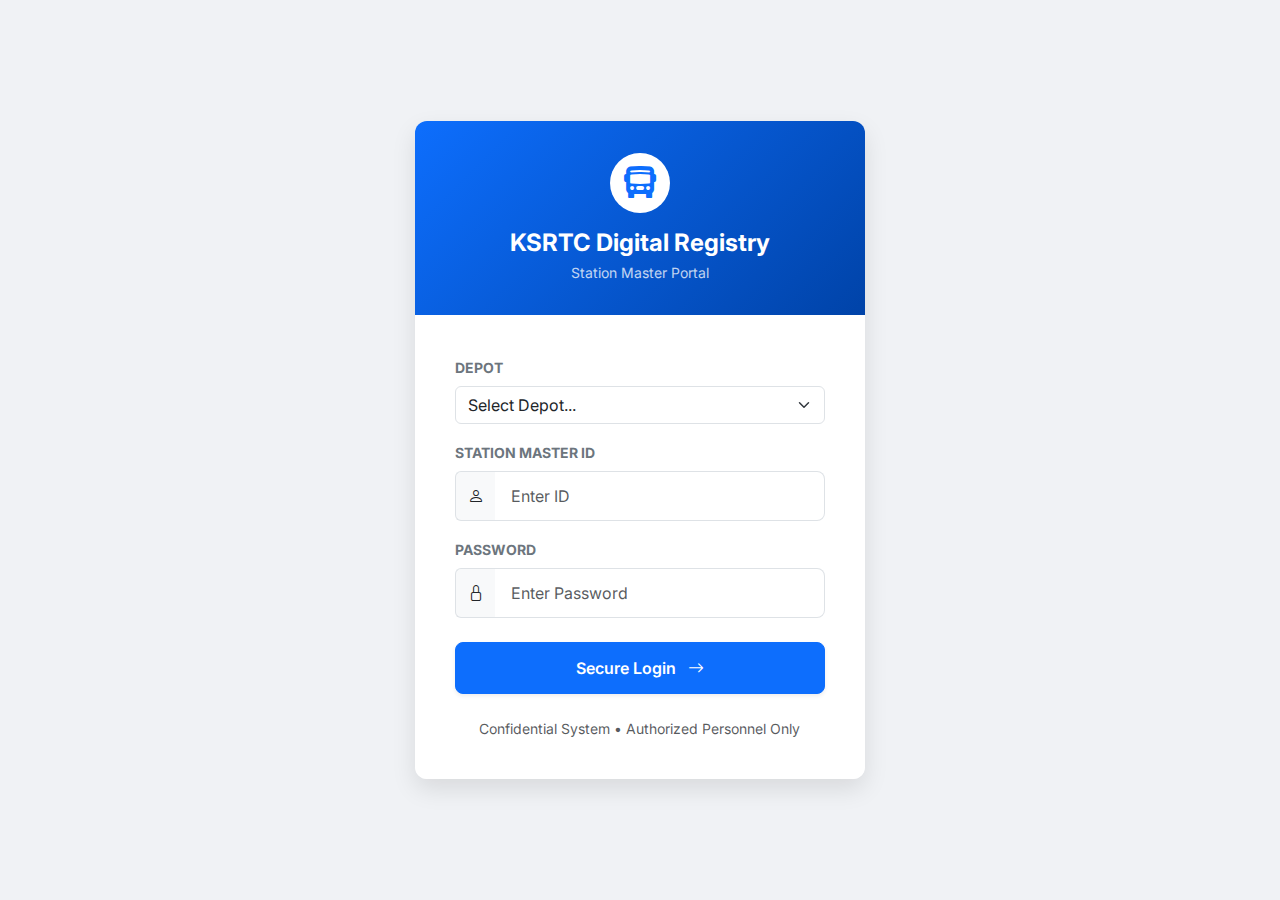
<file: login.html>
<!DOCTYPE html>
<html lang="en">

<head>
    <meta charset="UTF-8">
    <meta name="viewport" content="width=device-width, initial-scale=1.0">
    <title>Station Master Login - KSRTC Digital Registry</title>

    <!-- Google Fonts: Inter -->
    <link rel="preconnect" href="https://fonts.googleapis.com">
    <link rel="preconnect" href="https://fonts.gstatic.com" crossorigin>
    <link href="https://fonts.googleapis.com/css2?family=Inter:wght@300;400;500;600;700&display=swap" rel="stylesheet">

    <!-- Bootstrap 5 CSS -->
    <link href="https://cdn.jsdelivr.net/npm/bootstrap@5.3.0/dist/css/bootstrap.min.css" rel="stylesheet">

    <!-- Bootstrap Icons -->
    <link rel="stylesheet" href="https://cdn.jsdelivr.net/npm/bootstrap-icons@1.11.0/font/bootstrap-icons.css">

    <!-- Custom CSS -->
    <style>
        :root {
            --primary-color: #0d6efd;
            /* Bootstrap Primary Blue */
            --secondary-color: #6c757d;
            --success-color: #198754;
            --warning-color: #ffc107;
            --danger-color: #dc3545;
            --light-bg: #f8f9fa;
            --dark-text: #212529;
            --card-shadow: 0 0.5rem 1rem rgba(0, 0, 0, 0.15);
        }

        body {
            font-family: 'Inter', sans-serif;
            background-color: #f0f2f5;
            height: 100vh;
            display: flex;
            align-items: center;
            justify-content: center;
        }

        .login-card {
            border: none;
            border-radius: 12px;
            box-shadow: 0 10px 25px rgba(0, 0, 0, 0.1);
            overflow: hidden;
            width: 100%;
            max-width: 450px;
        }

        .login-header {
            background: linear-gradient(135deg, #0d6efd 0%, #0043a8 100%);
            padding: 2rem;
            text-align: center;
            color: white;
        }

        .login-body {
            padding: 2.5rem;
            background: white;
        }

        .form-control {
            padding: 0.75rem 1rem;
            border-radius: 8px;
            border: 1px solid #dee2e6;
        }

        .form-control:focus {
            box-shadow: 0 0 0 4px rgba(13, 110, 253, 0.15);
            border-color: #86b7fe;
        }

        .btn-login {
            padding: 0.8rem;
            font-weight: 600;
            border-radius: 8px;
            font-size: 1rem;
            transition: all 0.2s;
        }

        .btn-login:hover {
            transform: translateY(-1px);
        }

        .input-group-text {
            background-color: #f8f9fa;
            border: 1px solid #dee2e6;
            border-right: none;
        }

        .form-control-icon {
            border-left: none;
        }

        .input-group:focus-within .input-group-text {
            border-color: #86b7fe;
        }
    </style>
</head>

<body>

    <div class="container">
        <div class="row justify-content-center">
            <div class="col-md-6 col-lg-5">
                <div class="login-card">
                    <div class="login-header">
                        <div class="bg-white rounded-circle d-inline-flex align-items-center justify-content-center mb-3"
                            style="width: 60px; height: 60px;">
                            <i class="bi bi-bus-front-fill text-primary fs-2"></i>
                        </div>
                        <h4 class="fw-bold mb-1">KSRTC Digital Registry</h4>
                        <p class="mb-0 opacity-75 small">Station Master Portal</p>
                    </div>
                    <div class="login-body">
                        <form id="loginForm">
                            <div class="mb-3">
                                <label for="depotId"
                                    class="form-label small fw-bold text-secondary text-uppercase">Depot</label>
                                <select class="form-select" id="depotId" required>
                                    <option value="" selected disabled>Select Depot...</option>
                                    <option value="TVM">Thiruvananthapuram Central</option>
                                    <option value="KML">Kumily</option>
                                    <option value="ALP">Alappuzha</option>
                                    <option value="KTYM">Kottayam</option>
                                    <option value="ERS">Ernakulam</option>
                                    <option value="TSR">Thrissur</option>
                                    <option value="PGT">Palakkad</option>
                                    <option value="KKD">Kozhikode</option>
                                    <option value="KNR">Kannur</option>
                                    <option value="KGD">Kasaragod</option>
                                    <!-- Added 'Other' for the 97 depots requirement representation -->
                                    <option value="OTHER">Other Depot...</option>
                                </select>
                            </div>

                            <div class="mb-3">
                                <label for="stationMasterId"
                                    class="form-label small fw-bold text-secondary text-uppercase">Station Master
                                    ID</label>
                                <div class="input-group">
                                    <span class="input-group-text"><i class="bi bi-person"></i></span>
                                    <input type="text" class="form-control form-control-icon" id="stationMasterId"
                                        placeholder="Enter ID" required>
                                </div>
                            </div>

                            <div class="mb-4">
                                <label for="password"
                                    class="form-label small fw-bold text-secondary text-uppercase">Password</label>
                                <div class="input-group">
                                    <span class="input-group-text"><i class="bi bi-lock"></i></span>
                                    <input type="password" class="form-control form-control-icon" id="password"
                                        placeholder="Enter Password" required>
                                </div>
                            </div>

                            <button type="submit" class="btn btn-primary w-100 btn-login shadow-sm">
                                Secure Login <i class="bi bi-arrow-right ms-2"></i>
                            </button>
                        </form>

                        <div class="text-center mt-4">
                            <p class="small text-muted mb-0">Confidential System • Authorized Personnel Only</p>
                        </div>
                    </div>
                </div>
            </div>
        </div>
    </div>

    <!-- Scripts -->
    <script src="https://cdn.jsdelivr.net/npm/bootstrap@5.3.0/dist/js/bootstrap.bundle.min.js"></script>
    <script src="script.js"></script>
</body>

</html>
</file>
